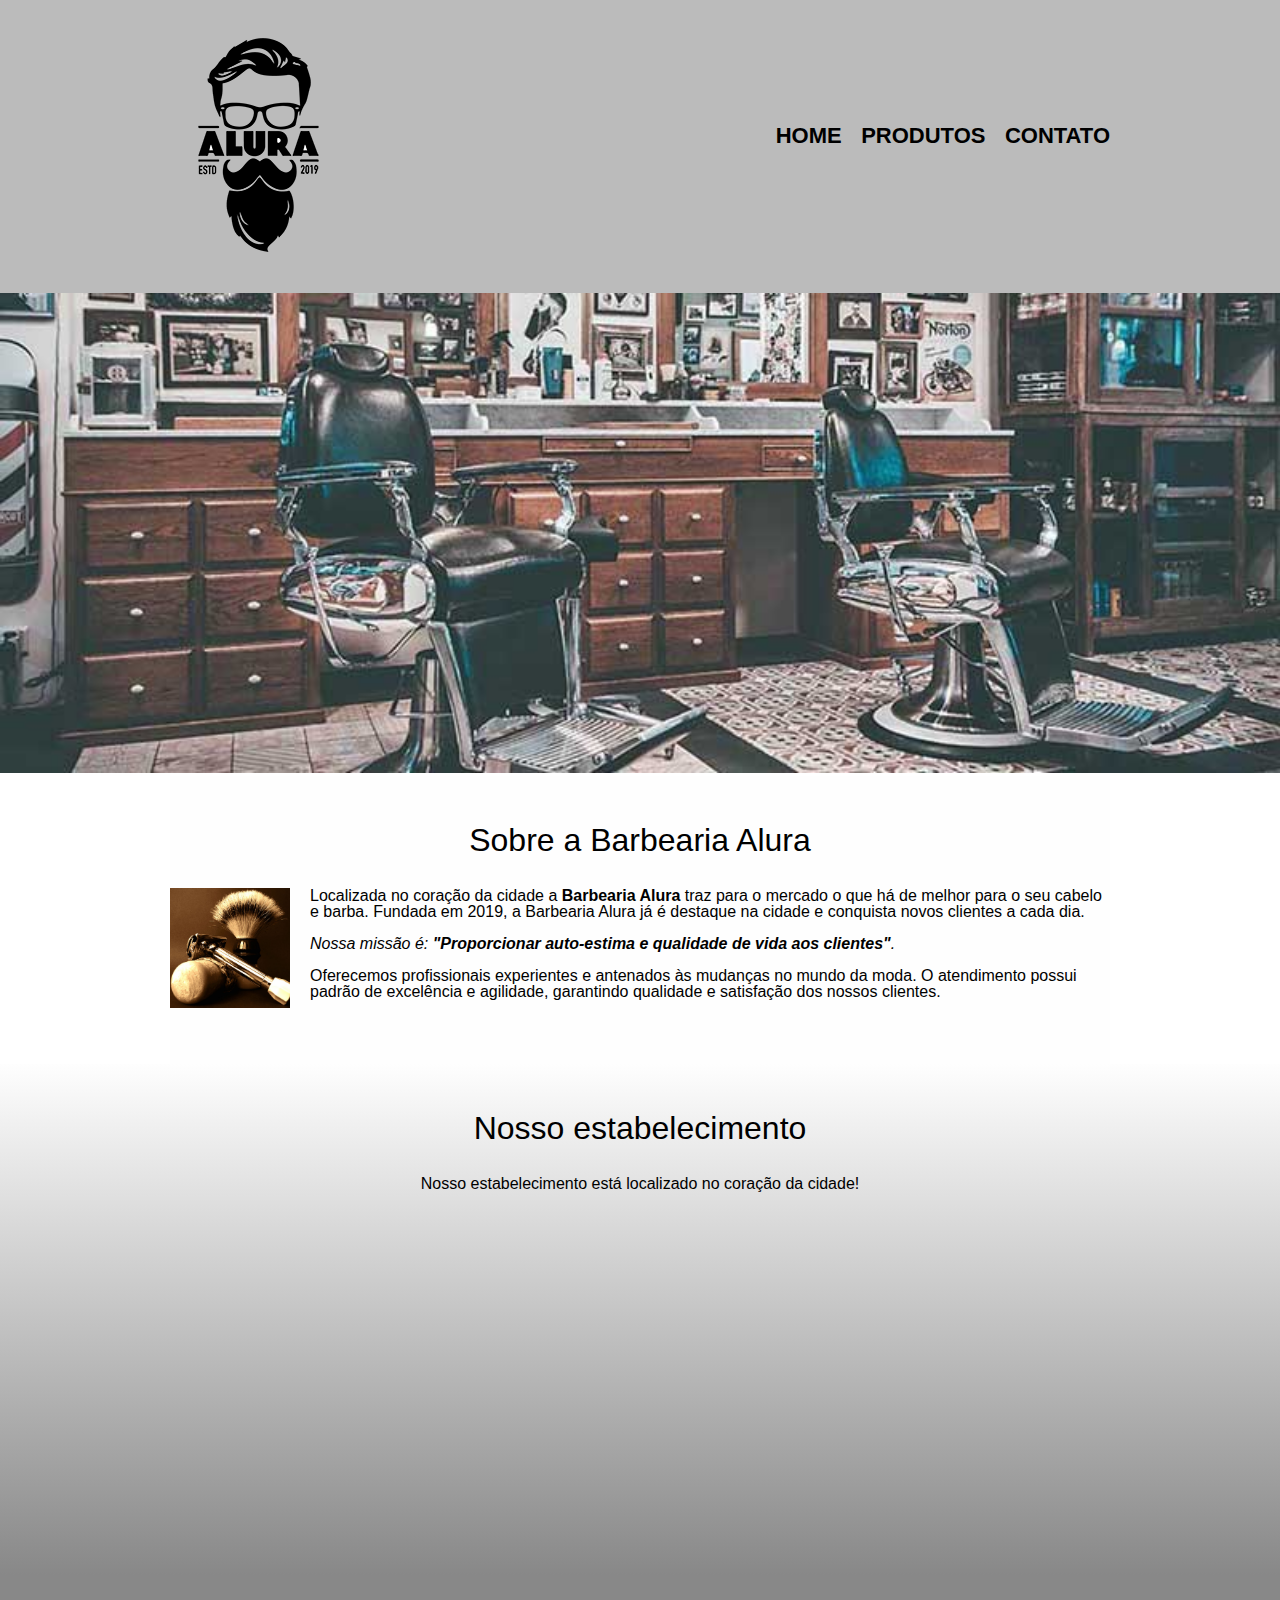
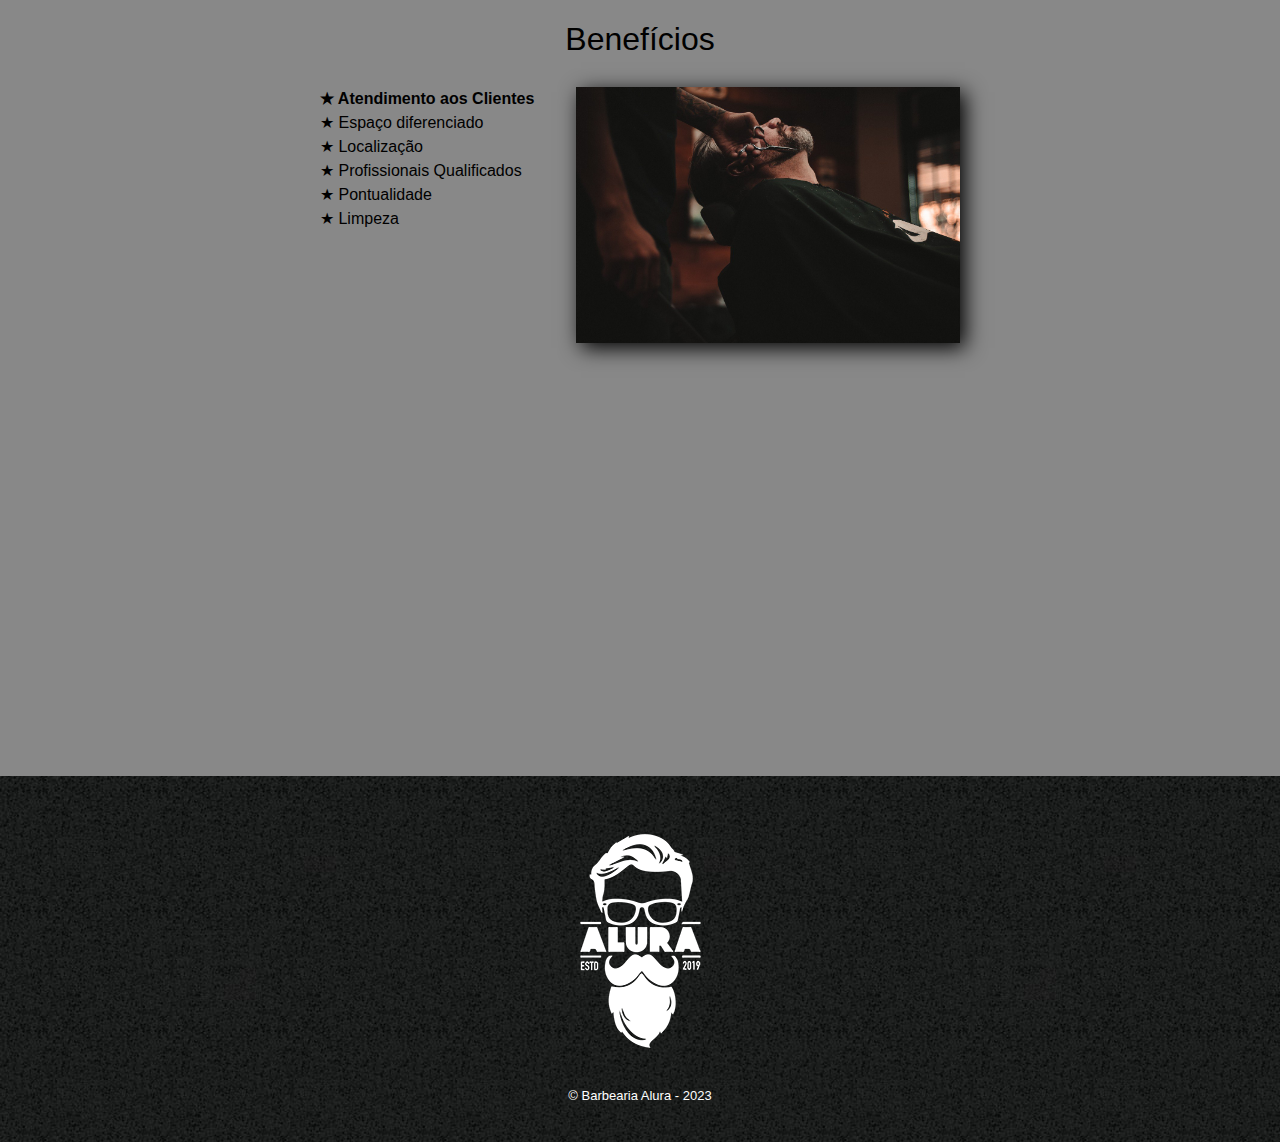
<file: index.html>
<!DOCTYPE html>
<html lang="pt-br">
	<head>
		<meta charset="utf-8">
		<meta name="viewport" content="width=device-width, initial-scale=1">
		<title>Barbearia Alura</title>
		<link rel="stylesheet" type="text/css" href="reset.css">
		<link rel="stylesheet" type="text/css" href="style.css">	
		<link href="https: //fonts.googleapis.com/css2?family= Montserrat: wght @500 & display=swap" rel="stylesheet">	
	</head>
	<body>
		<header>
			<div class="caixa">
				<h1><img src="logo.png" alt="Logo da Barbearia Alura"></h1>
	
				<nav>
					<ul>
						<li><a href="index.html">Home</a></li>
						<li><a href="produtos.html">Produtos</a></li>
						<li><a href="contato.html">Contato</a></li>
					</ul>
				</nav>
			</div>
		</header>

		<img class="banner" src="banner.jpg">

		<main>			
			<section class="principal">
				<h2 class="titulo-principal">Sobre a Barbearia Alura </h2>

				<img class="utensilios" src="utensilios.jpg" alt="Utensilios de barbeiro.">

				<p>Localizada no coração da cidade a <strong>Barbearia Alura</strong> traz para o mercado o que há de melhor para o seu cabelo e barba. Fundada em 2019, a Barbearia Alura já é destaque na cidade e conquista novos clientes a cada dia.</p>

				<p id="missao"><em>Nossa missão é: <strong>"Proporcionar auto-estima e qualidade de vida aos clientes"</strong>.</em></p>

				<p>Oferecemos profissionais experientes e antenados às mudanças no mundo da moda. O atendimento possui padrão de excelência e agilidade, garantindo qualidade e satisfação dos nossos clientes.</p>
			</section>
			
			<section class="mapa">
				<h3 class="titulo-principal">Nosso estabelecimento</h3>
				<p>Nosso estabelecimento está localizado no coração da cidade!</p>

				<div class="mapa-conteudo">
					<iframe src="https://www.google.com/maps/embed?pb=!1m18!1m12!1m3!1d3821.9376834405316!2d-49.3881803857046!3d-16.680001549800767!2m3!1f0!2f0!3f0!3m2!1i1024!2i768!4f13.1!3m3!1m2!1s0x935ef409fed862ef%3A0xb235a255a83576bb!2sGr%C3%A1fica%20Focus!5e0!3m2!1spt-BR!2sbr!4v1674515076260!5m2!1spt-BR!2sbr" width="100%" height="300" style="border:0;" allowfullscreen="" loading="lazy" referrerpolicy="no-referrer-when-downgrade"></iframe>
				</div>
			</section>

			<section class="beneficios">
				<h3 class="titulo-principal">Benefícios</h3>

				<div class="conteudo-beneficios">
					<ul class="lista-beneficios">
						<li class="itens">Atendimento aos Clientes</li>
						<li class="itens">Espaço diferenciado</li>
						<li class="itens">Localização</li>
						<li class="itens">Profissionais Qualificados</li>
						<li class="itens">Pontualidade</li>
						<li class="itens">Limpeza</li>
					</ul><img src="beneficios.jpg" class="imagem-beneficios">
				</div>

				<div class="video">
					<iframe width="100%" height="315" src="https://www.youtube.com/embed/wcVVXUV0YUY" title="YouTube video player" frameborder="0" allow="accelerometer; autoplay; clipboard-write; encrypted-media; gyroscope; picture-in-picture; web-share" allowfullscreen></iframe>
				</div>
			</section>
		</main>
		
		<footer>
			<img src="logo-branco.png" alt="Logo da Barbearia Alura">
			<p class="copyright">&copy; Barbearia Alura - 2023</p>
		</footer>

	</body>
</html>
</file>
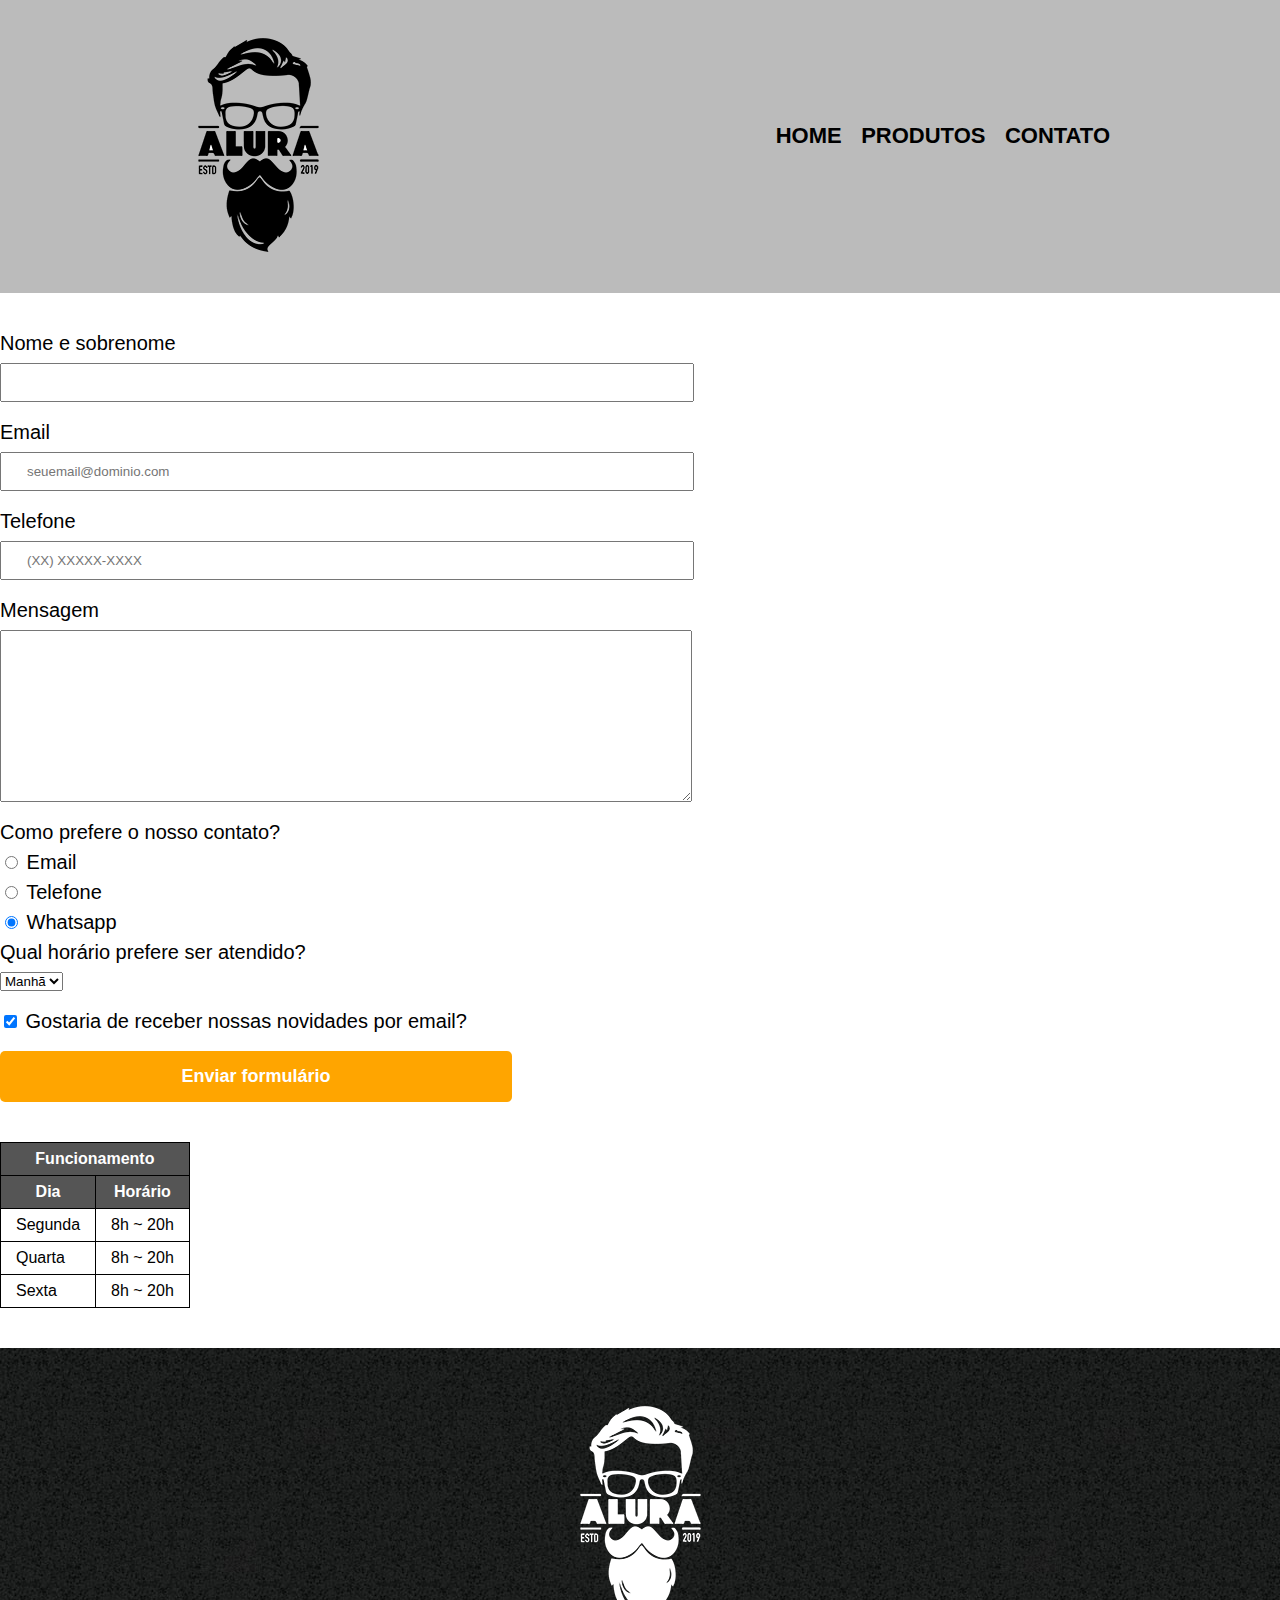
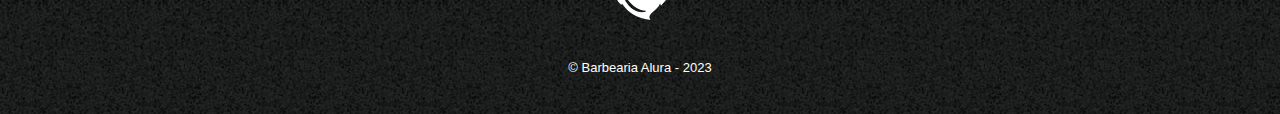
<file: contato.html>
<!DOCTYPE html>
<html>
<head>
	<meta charset="utf-8">
	<meta name="viewport" content="width=device-width, initial-scale=1">
	<title>Contato - Barbearia Alura</title>
	<link rel="stylesheet" type="text/css" href="reset.css">
	<link rel="stylesheet" type="text/css" href="style.css">
</head>
<body>
	<header>
		<div class="caixa">
			<h1><img src="logo.png" alt="Logo da Barbearia Alura"></h1>

			<nav>
				<ul>
					<li><a href="index.html">Home</a></li>
					<li><a href="produtos.html">Produtos</a></li>
					<li><a href="contato.html">Contato</a></li>
				</ul>
			</nav>
		</div>
	</header>

	<main>
		<form>
			<label for="nomesobrenome">Nome e sobrenome</label>
			<input type="text" id="nomesobrenome" class="input-padrao" required>

			<label for="email">Email</label>
			<input type="email" id="email" class="input-padrao" required placeholder="seuemail@dominio.com">

			<label for="telefone">Telefone</label>
			<input type="tel" id="telefone" class="input-padrao" required placeholder="(XX) XXXXX-XXXX">

			<label for="mensagem">Mensagem</label>
			<textarea cols="65" rows="10" id="mensagem" class="input-padrao" required></textarea>

			<fieldset>
				<legend>Como prefere o nosso contato?</legend>

				<label for="radio-email">
					<input type="radio" name="contato" value="email" id="radio-email">
						Email
				</label>				

				<label for="radio-telefone">
					<input type="radio" name="contato" value="telefone" id="radio-telefone">
						Telefone
				</label>		

				<label for="radio-whatsapp">
					<input type="radio" name="contato" value="whatsapp" id="radio-whatsapp" checked>
						Whatsapp
				</label>
				
			</fieldset>

			<fieldset>
				<legend>Qual horário prefere ser atendido?</legend>
				<select>
					<option>Manhã</option>
					<option>Tarde</option>
					<option>Noite</option>
				</select>
			</fieldset>

			<label class="checkbox"><input type="checkbox" checked> Gostaria de receber nossas novidades por email?</label>

			<input type="submit" value="Enviar formulário" class="enviar">
		</form>

		<table>
			<thead>
				<tr>
					<th colspan="2">Funcionamento</th>
				</tr>
				<tr>					
					<th>Dia</th>
					<th>Horário</th>
				</tr>
			</thead>

			<tbody>
				<tr>
					<td>Segunda</td>
					<td>8h ~ 20h</td>
				</tr>
				<tr>
					<td>Quarta</td>
					<td>8h ~ 20h</td>
				</tr>
				<tr>
					<td>Sexta</td>
					<td>8h ~ 20h</td>
				</tr>
			</tbody>
		</table>

	</main>

	<footer>
		<img src="logo-branco.png" alt="Logo da Barbearia Alura">
		<p class="copyright">&copy; Barbearia Alura - 2023</p>
	</footer>
</body>
</html>
</file>
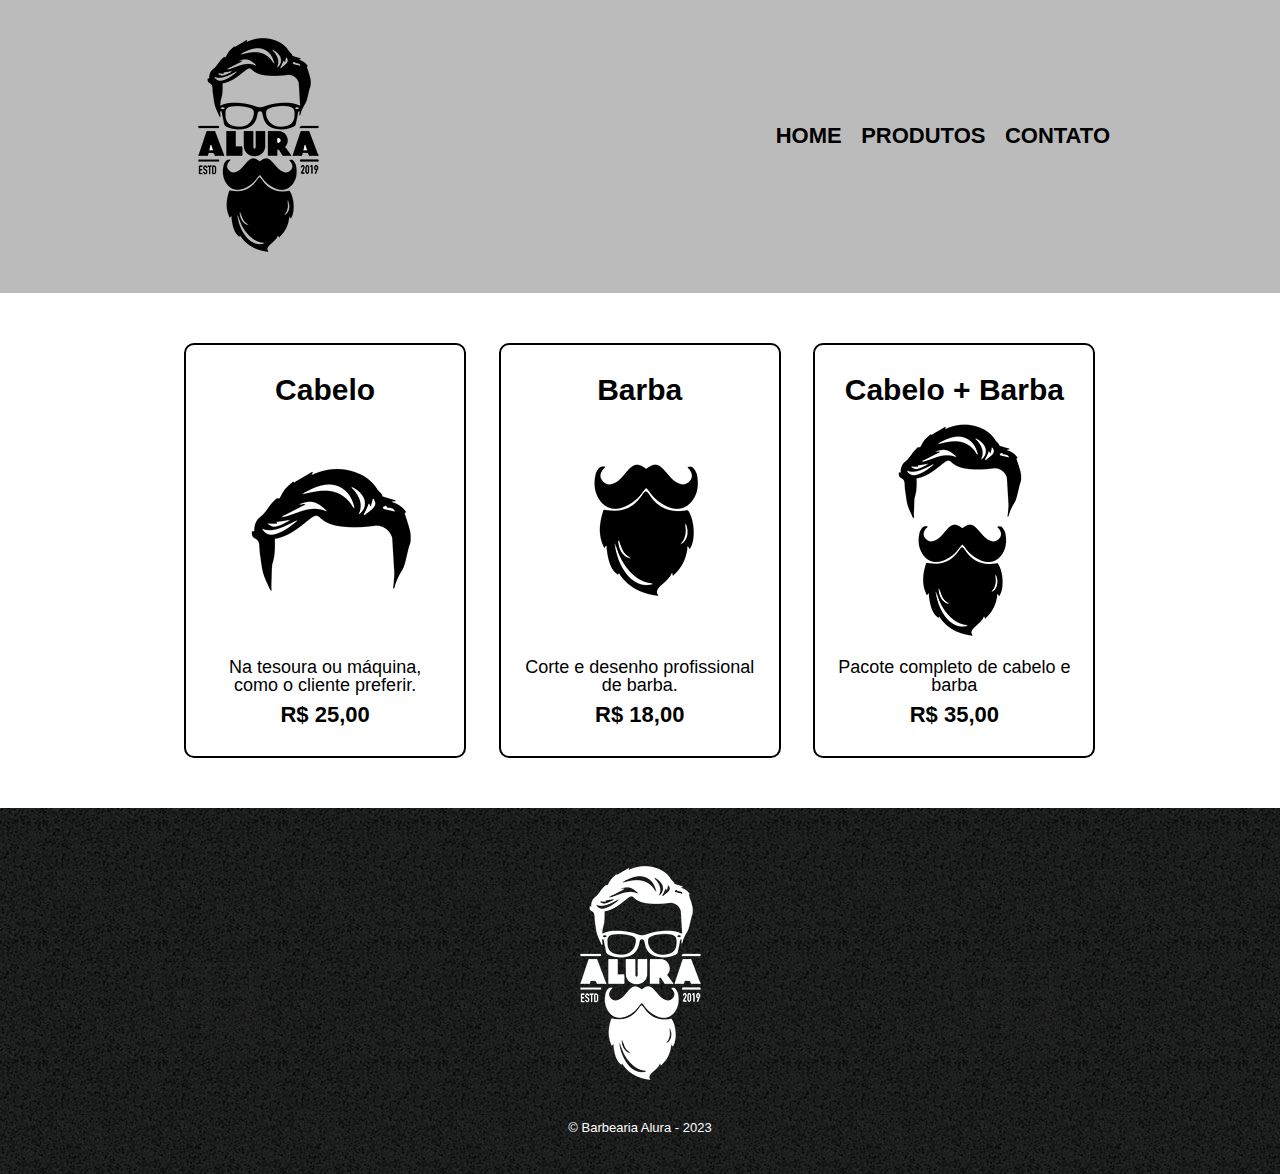
<file: produtos.html>
<!DOCTYPE html>
<html>
<head>
	<meta charset="utf-8">
	<meta name="viewport" content="width=device-width, initial-scale=1">
	<title>Produtos - Barbearia Alura</title>
	<link rel="stylesheet" type="text/css" href="reset.css">
	<link rel="stylesheet" type="text/css" href="style.css">
</head>
<body>
	<header>
		<div class="caixa">
			<h1><img src="logo.png"></h1>

			<nav>
				<ul>
					<li><a href="index.html">Home</a></li>
					<li><a href="produtos.html">Produtos</a></li>
					<li><a href="contato.html">Contato</a></li>
				</ul>
			</nav>
		</div>
	</header>

	<main>
		<ul class="produtos">
			<li>
				<h2>Cabelo</h2>
				<img src="cabelo.jpg">
				<p class="produto-descricao">Na tesoura ou máquina, como o cliente preferir.</p>
				<p class="produto-preco">R$ 25,00</p>
			</li>
			<li>
				<h2>Barba</h2>
				<img src="barba.jpg">
				<p class="produto-descricao">Corte e desenho profissional de barba.</p>
				<p class="produto-preco">R$ 18,00</p>
			</li>
			<li>
				<h2>Cabelo + Barba</h2>
				<img src="cabelo+barba.jpg">
				<p class="produto-descricao">Pacote completo de cabelo e barba</p>
				<p class="produto-preco">R$ 35,00</p>
			</li>
		</ul>
	</main>

	<footer>
		<img src="logo-branco.png">
		<p class="copyright">&copy; Barbearia Alura - 2023</p>
	</footer>
</body>
</html>
</file>
<file: style.css>
body {
	font-family: 'Montserrat', sans-serif;
}

header {
	background: #BBBBBB;
	padding: 20px 0;
}

.caixa {
	position: relative;
	width: 940px;
	margin: 0 auto;
}

nav {
	position: absolute;
	top: 105px;
	right: 0;
}

nav li {
	display: inline;
	margin: 0 0 0 15px;	
}

nav a {
	text-transform: uppercase;
	color: #000000;
	font-weight: bolder;
	font-size: 22px;
	text-decoration: none;

}

nav a:hover {
	color: #C78C19;
	text-decoration: underline;
}

.produtos {
	width: 940px;
	margin: 0 auto;
	padding: 50px 0;
}

.produtos li {
	display: inline-block;
	text-align: center;
	width: 30%;
	vertical-align: top;
	margin: 0 1.5%;
	padding: 30px 20px;
	box-sizing: border-box;
	border: 2px solid #000000;
	border-radius: 10px;

}

.produtos li:hover {
	border-color: #C78C19;	
}

.produtos li:active {
	border-color: #088C19;
}

.produtos li:hover h2 {
	font-size: 35px;
}

.produtos h2 {
	font-size: 30px;
	font-weight: bold;
}

.produto-descricao {
	font-size: 18px;
}

.produto-preco {
	font-size: 22px;
	font-weight: bold;
	margin-top: 10px;
}

footer {
	text-align: center;
	background: url("bg.jpg");	
	padding: 40px 0;
}

.copyright {
	color: #ffffff;
	font-size: 13px;
	margin: 20px 0 0;
}

main {
	
}

form {
	margin: 40px 0;
}

form label, form legend {
	display: block;
	font-size: 20px;
	margin: 0 0 10px;
}

.input-padrao {
	display: block;
	margin: 0 0 20px;
	padding: 10px 25px;
	width: 50%;
}

.checkbox {
	margin: 20px 0;
}

.enviar {
	width: 40%;
	padding: 15px 0;
	background: orange;
	color: white;
	font-weight: bold;
	font-size: 18px;
	border: none;
	border-radius: 5px;
	transition: 1s background;
	cursor: pointer;
}

.enviar:hover {
	background: darkorange;
	transform: scale(1.2);
}

table {
	margin: 20px 0 40px;
}

thead {
	background: #555555;
	color: white;
	font-weight: bold;
}

td, th {
	border: 1px solid #000000;
	padding: 8px 15px;
}

/* css da página inicial */
.banner {
	width: 100%;
}

.titulo-principal {
	text-align: center;
	font-size: 2em;
	margin: 0 0 1em;
	clear: left;	
}

.principal {
	padding: 3em 0;
	background: #FEFEFE;
	width: 940px;
	margin: 0 auto;
}

.principal p {
	margin: 0 0 1em;
}

.principal strong {
	font-weight: bold;
}

.principal em {
	font-style: italic;
}

.utensilios {
	width: 120px;
	float: left;
	margin: 0 20px 20px 0;
}

.mapa {
	padding: 3em 0;	
	background: linear-gradient(#FEFEFE, #888888);
}

.mapa-conteudo {
	width: 940px;
	margin: 0 auto;
}

.mapa p {
	margin: 0 0 2em;
	text-align: center;
}

.beneficios {
	padding: 3em 0;
	background: #888888;
}

.conteudo-beneficios {
	width: 640px;
	margin: 0 auto;
}

.lista-beneficios {
	width: 40%;
	display: inline-block;
	vertical-align: top;
}

.itens {
	line-height: 1.5;
}

.itens:first-child {
	font-weight: bold;
}

.itens::before {
	content: "★ ";
}

.imagem-beneficios {
	width: 60%;
	opacity: 1;
	transition: 400ms;
	box-shadow: 5px 5px 20px 0 #000000;
}

.imagem-beneficios:hover {
	opacity: 0.3;
}

.video {
	width: 560px;
	margin: 2em auto;
}

@media screen and (max-width: 480px) {
	.caixa, .principal, .conteudo-beneficios, .mapa-conteudo, .video {
		width: auto;
	}

	h1 {
		text-align: center;
	}

	nav {
		position: static;
	}

	.lista-beneficios, .imagem-beneficios {
		width: 100%;
	}
}
</file>
